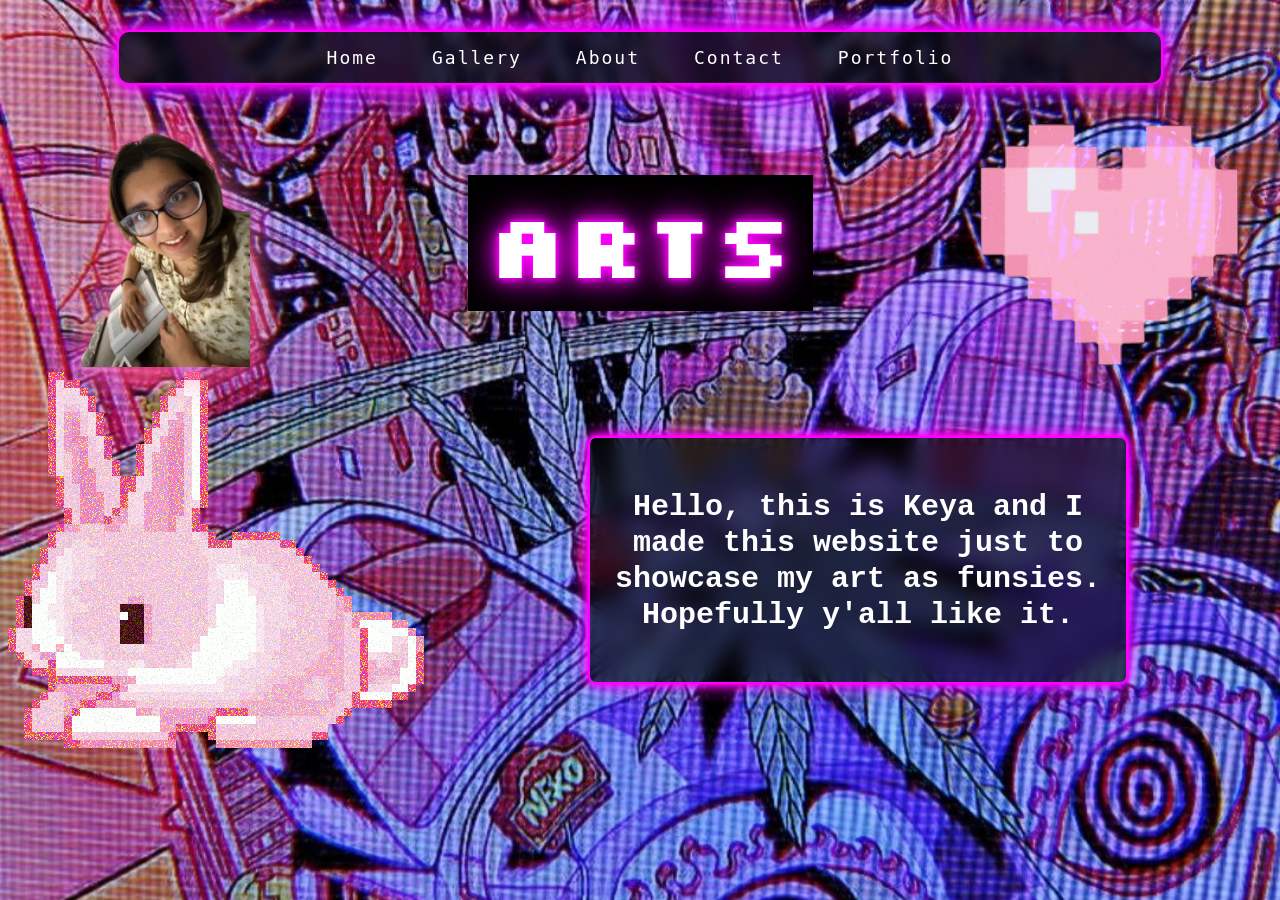
<file: index.html>
<!DOCTYPE html>
<html>
<head>
<title>index</title>
<link rel="stylesheet" href="kcstyle.css">
<link rel="preconnect" href="https://fonts.googleapis.com">
<link rel="preconnect" href="https://fonts.gstatic.com" crossorigin>
<link href="https://fonts.googleapis.com/css2?family=Bitcount+Prop+Double+Ink:wght@100..900&family=Rubik+Burned&family=Silkscreen:wght@400;700&display=swap" rel="stylesheet">
<link rel="icon" href="cute.gif">
<body>

<header class="header-bar">
<nav>
<a href="index.html">Home</a>
<a href="gallery.html">Gallery</a>
<a href="about.html">About</a>
<a href="contact.html">Contact</a>
<a href="project.html">Portfolio</a>
</nav>
</header>

<div class="title">
    <h1 class="glitch">ARTS</h1>
    <img src="heart.gif" class="heart">
</div>

<div class="intro">
    <img src="bunny.gif" class="bunny">

<div class="pic">
    <img src="pic.jpg" class="corner-pic">

  <div class="highlight">
    <p>
      <font face = 'courier new' color = 'white'>
      <b>Hello, this is Keya and I made this website just to showcase my art as funsies. Hopefully y'all like it.</b>
</p>
</font>
</div>
</div>

</body>
</html>
</file>
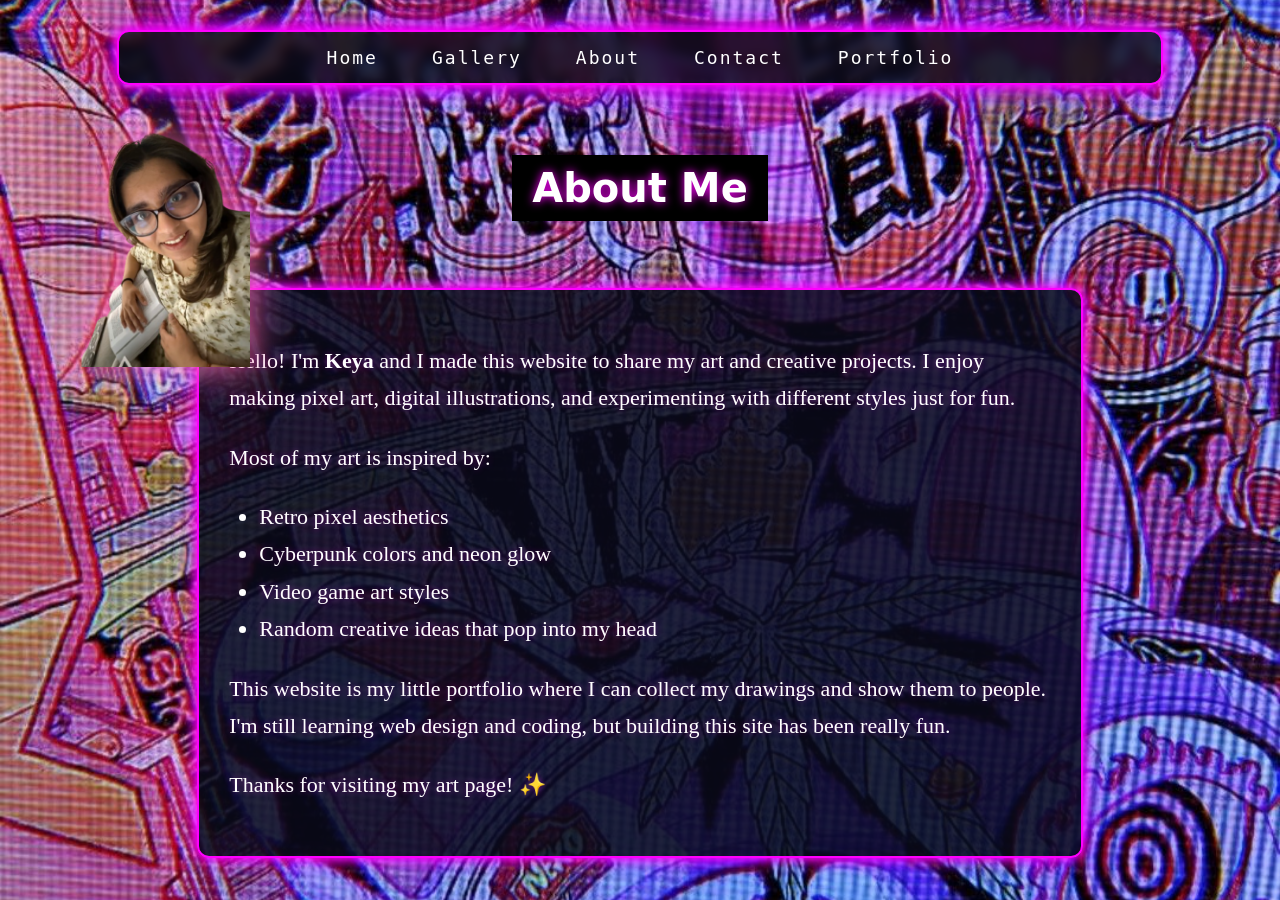
<file: about.html>
<!DOCTYPE html>
<html>

<head>
<title>About Keya</title>
<link rel="stylesheet" href="kcstyle.css">
<link rel="icon" href="cute.gif">
</head>

<body>
<!-- spinning home button -->
<a href="index.html">
<img src="pic.jpg" class="corner-pic">
</a>

<!-- header navbar -->
<header class="header-bar">
<nav>
<a href="index.html">Home</a>
<a href="gallery.html">Gallery</a>
<a href="about.html">About</a>
<a href="contact.html">Contact</a>
<a href="project.html">Portfolio</a>
</nav>
</header>


<h1 class="gallery-title">About Me</h1>


<div class="about-box">

<p>
Hello! I'm <b>Keya</b> and I made this website to share my art and creative projects.
I enjoy making pixel art, digital illustrations, and experimenting with different
styles just for fun.
</p>

<p>
Most of my art is inspired by:
</p>

<ul>
<li>Retro pixel aesthetics</li>
<li>Cyberpunk colors and neon glow</li>
<li>Video game art styles</li>
<li>Random creative ideas that pop into my head</li>
</ul>

<p>
This website is my little portfolio where I can collect my drawings
and show them to people. I'm still learning web design and coding,
but building this site has been really fun.
</p>

<p>
Thanks for visiting my art page! ✨
</p>

</div>

</body>
</html>
</file>
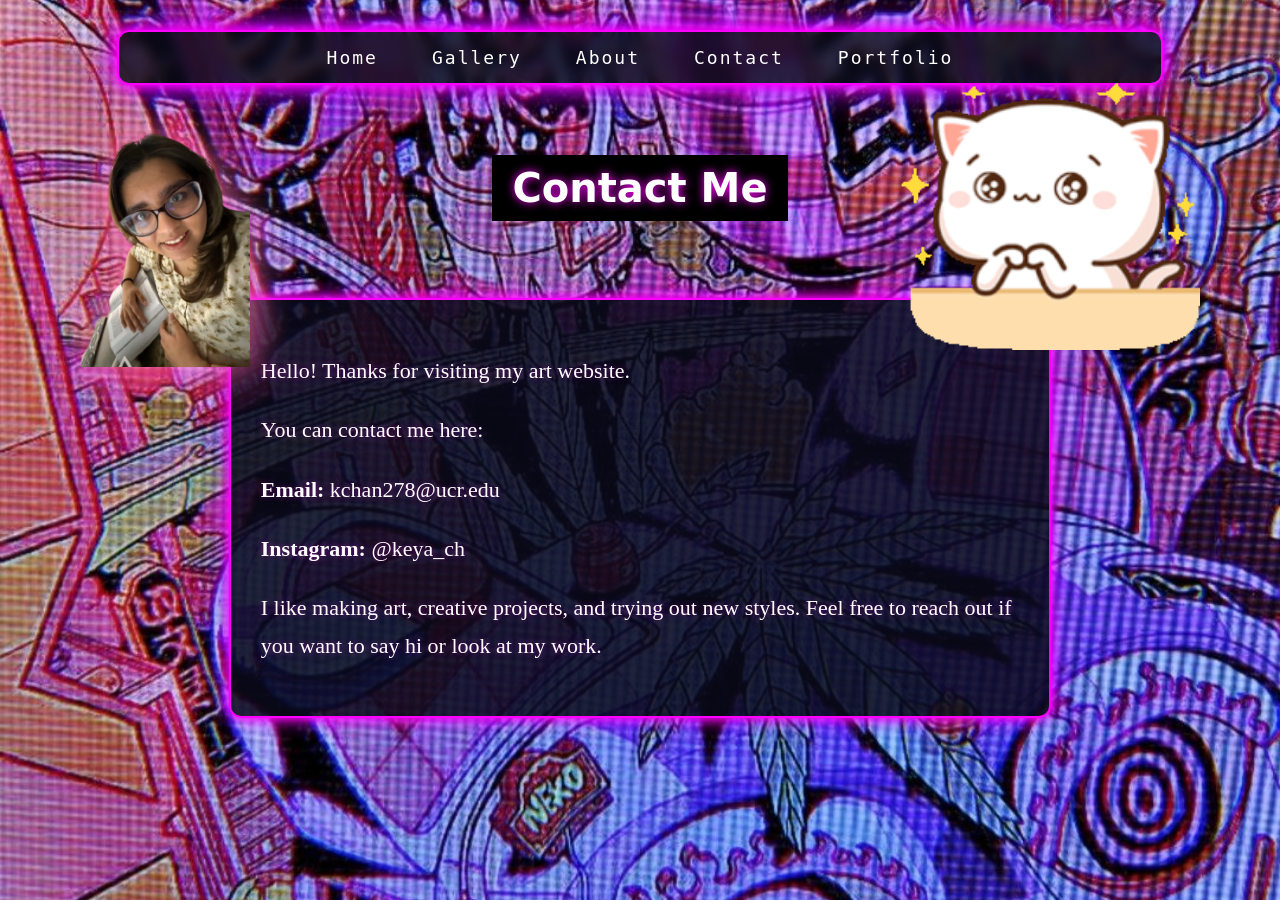
<file: contact.html>
<!DOCTYPE html>
<html>
<head>
  <title>Contact Keya</title>
  <link rel="stylesheet" href="kcstyle.css">
  <link rel="icon" href="cute.gif">
</head>

<body>

<a href="index.html">
  <img src="pic.jpg" class="corner-pic">
</a>

<header class="header-bar">
<nav>
<a href="index.html">Home</a>
<a href="gallery.html">Gallery</a>
<a href="about.html">About</a>
<a href="contact.html">Contact</a>
<a href="project.html">Portfolio</a>
</nav>
</header>


<h1 class="gallery-title">Contact Me</h1>

<div class="contact-box">
  <p>Hello! Thanks for visiting my art website.</p>

  <p>You can contact me here:</p>

  <p><b>Email:</b> kchan278@ucr.edu</p>
  <p><b>Instagram:</b> @keya_ch</p>

  <p>
    I like making art, creative projects, and trying out new styles.
    Feel free to reach out if you want to say hi or look at my work.
  </p>
</div>

<img src="cute.gif" class="contact-gif">

</body>
</html>
</file>
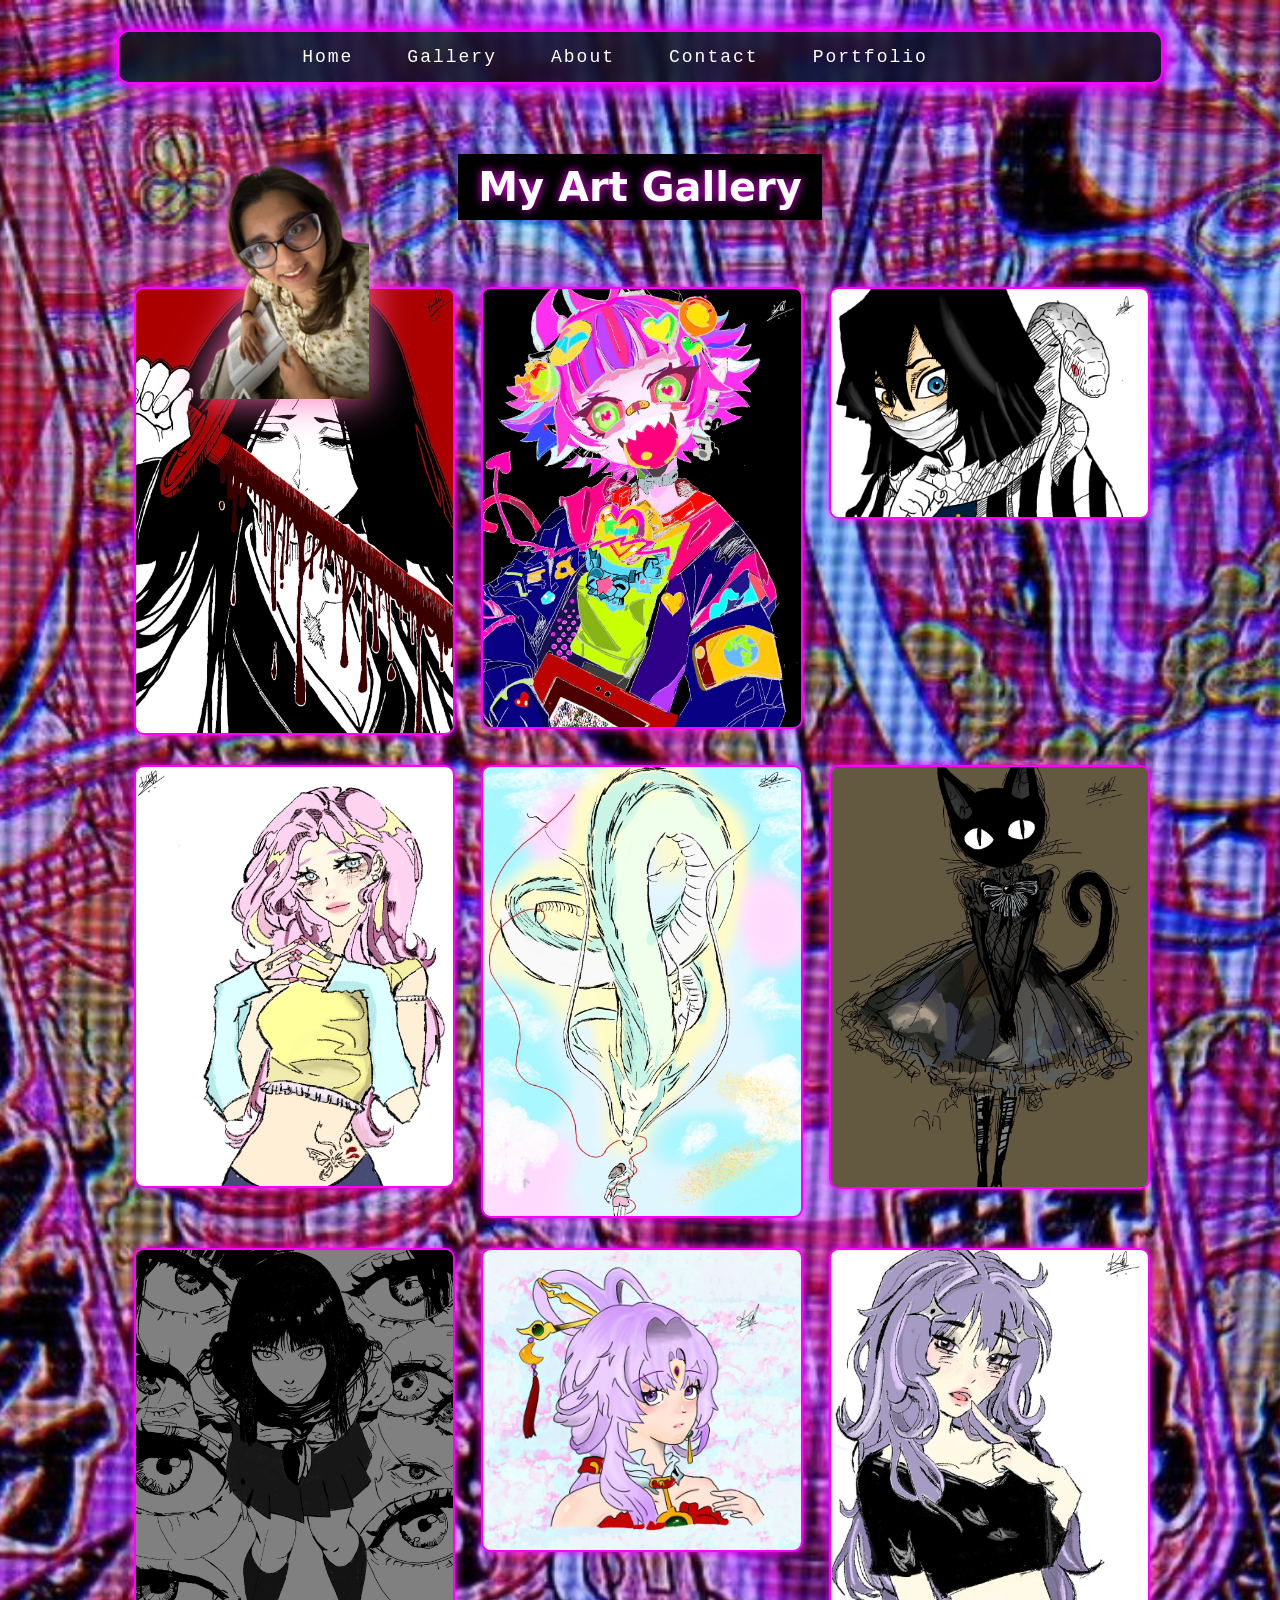
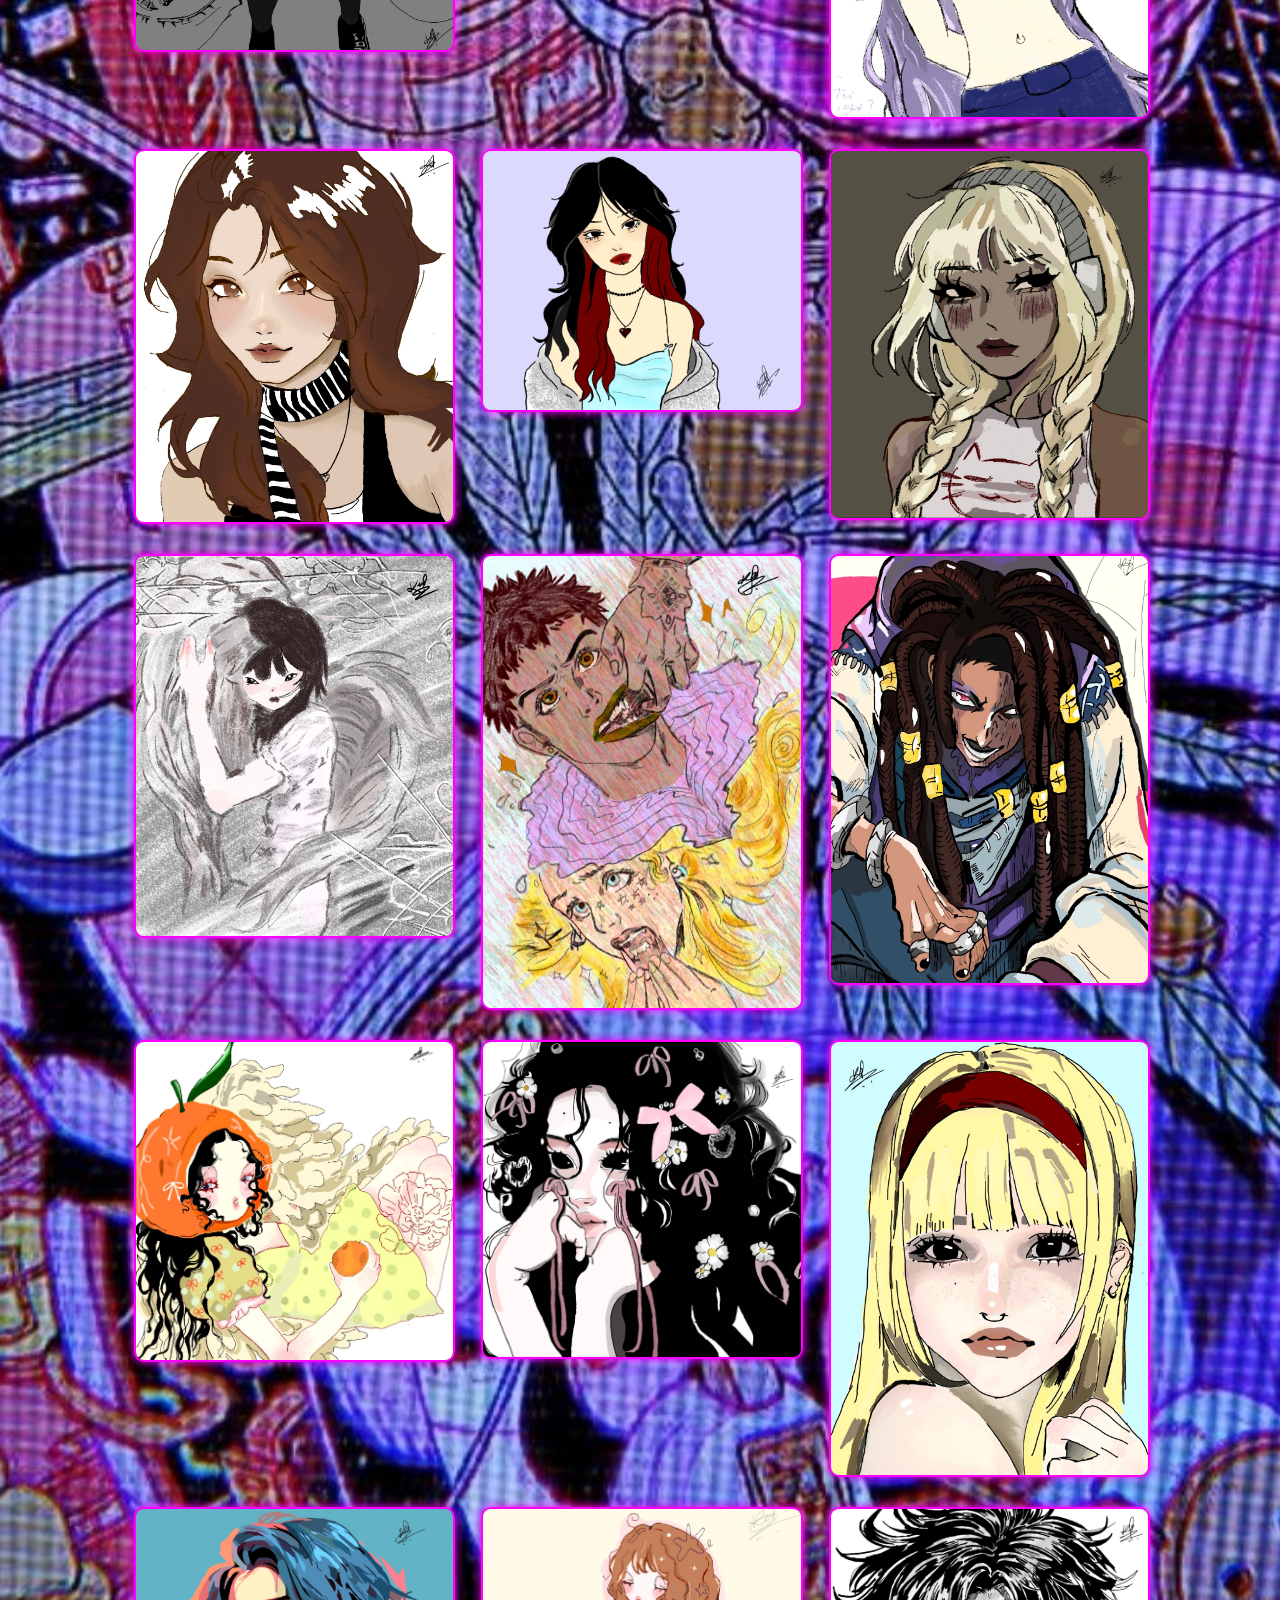
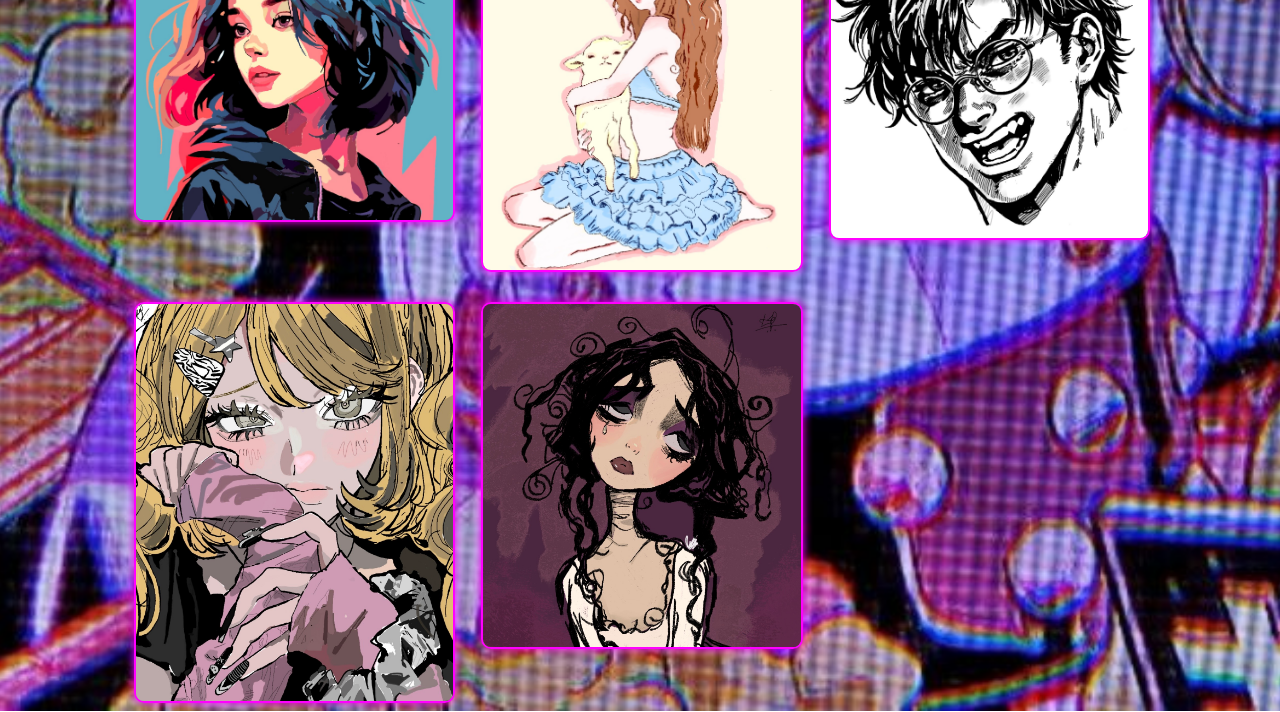
<file: gallery.html>
<!DOCTYPE html>
<html>

<head>
<title>Gallery</title>
<link rel="stylesheet" href="kcstyle.css">
<link rel="icon" href="cute.gif">
</head>

<body>

<!-- header navbar -->
<header class="header-bar">
<nav>
<a href="index.html">Home</a>
<a href="gallery.html">Gallery</a>
<a href="about.html">About</a>
<a href="contact.html">Contact</a>
<a href="project.html">Portfolio</a>
<a href="index.html"> 
<img src="pic.jpg" class="corner-pic">
</a>
</nav>
</header>


<h1 class="gallery-title">My Art Gallery</h1>


<div class="gallery">

<img src="art1.jpg">
<img src="art2.jpg">
<img src="art3.jpg">
<img src="art4.jpg">
<img src="art5.jpg">
<img src="art6.jpg">
<img src="art7.jpg">
<img src="art8.jpg">
<img src="art9.jpg">
<img src="art10.jpg">
<img src="art11.jpg">
<img src="art12.jpg">
<img src="art13.jpg">
<img src="art14.jpg">
<img src="art15.jpg">
<img src="art16.jpg">
<img src="art17.jpg">
<img src="art18.jpg">
<img src="art19.jpg">
<img src="art20.jpg">
<img src="art21.jpg">
<img src="art22.jpg">
<img src="art23.jpg">

</div>

</body>
</html>
</file>
<file: kcstyle.css>
/* for having the background image */


body {
  background-image: url("1234.jpg");
  background-repeat: no-repeat;   /* stops repeating */
  background-size: cover;         /* fills entire screen */
  background-position: center;    /* centers the image */
  cursor: url;"cursor.jpg", auto;
}

/* navigation bar*/

.header-bar {
  width: 80%;
  margin: 30px auto;
  padding: 15px;

  background: rgba(10,10,25,0.8);
  border-radius: 12px;

  border: 2px solid #ff00ff;

  box-shadow:
    0 0 10px #ff00ff,
    0 0 20px #ff00ff,
    0 0 40px #aa00ff;

  text-align: center;
  backdrop-filter: blur(6px);
}

.header-bar a {
  color: white;
  text-decoration: none;
  margin: 0 25px;
  font-size: 18px;
  font-family: monospace;
  letter-spacing: 2px;
}

.header-bar a:hover {
  color: #ff66ff;
  text-shadow: 0 0 8px #ff00ff;
}


.header-bar a:hover{ /* make it glow after hovering*/
  color:#ff66ff;
  text-shadow:
    0 0 5px #ff00ff,
    0 0 10px #ff00ff,
    0 0 20px #ff00ff;
}

/* font for header */
.silkscreen-regular {
  font-family: "Silkscreen", sans-serif;
  font-weight: 400;
  font-style: normal;
}

.silkscreen-bold {
  font-family: "Silkscreen", sans-serif;
  font-weight: 700;
  font-style: normal;
}


h1{
  font-family: "Silkscreen", system-ui;
  font-size: 90px;
  color: white;
  background-color: black;
  display: inline-block;
  padding: 10px 20px;
  text-align: center;
}

h1 {
  color: white;
  text-shadow:
    0 0 5px #ff00ff,
    0 0 10px #ff00ff,
    0 0 20px #ff00ff,
    0 0 40px #ff00ff;
}

/*font animation*/

.glitch {
  position: relative;
  color: white;
  font-size: 90px;
  animation: glitch 1s infinite;
}

@keyframes glitch {
  0% { transform: translate(0px); }
  20% { transform: translate(-2px,2px); }
  40% { transform: translate(2px,-2px); }
  60% { transform: translate(-2px,1px); }
  80% { transform: translate(1px,-1px); }
  100% { transform: translate(0px); }
}

/* heart position */
.heart{
  position: absolute;
  right: 20px;
  top: 100px;
  width: 300px;
}

.heart{ /* get rid of the black background */
    mix-blend-mode: lighten;
}

/* text + bunny*/ 
body{
  text-align: center;
}

.intro{
    display: flex;
    align-items: center;
    gap: 20px;
}

.bunny{
    width: 500px;
}

/* pookie pic*/
.corner-pic{
  position: fixed;
  top: 100px;
  left: 50px;
  width: 200px;
  z-index: 10;
  animation: spin360 1s linear infinite;
  filter: drop-shadow(0 0 20px hotpink);
}

@keyframes spin360{
  from{
    transform: rotate(0deg);
  }
  to{
    transform: rotate(360deg);
  }
}

/* paragraph*/
.highlight{
    color: white;
    font-size: 30px;
    background: rgba(0,0,0,0.5);
    backdrop-filter: blur(10px);
    border: 1px solid #ff00ff;
    padding: 20px;
}

.highlight {
  border-radius: 8px;
}

.highlight {
  background: rgba(0, 0, 0, 0.6);   /* dark glass background */
  border: 2px solid #ff00ff;        /* neon border */
  padding: 20px;
  width: 60%;
  margin: auto;
  text-align: center;

  box-shadow:
    0 0 5px #ff00ff,
    0 0 10px #ff00ff,
    0 0 20px #ff00ff;
}

/* gallery pictures*/
.gallery-title{
color:white;
text-align:center;
margin-top:40px;
font-size:40px;
text-shadow:0 0 10px #ff00ff;
}

.gallery{
display:grid;
grid-template-columns:repeat(3, 1fr);
gap:30px;
width:80%;
margin:auto;
margin-top:40px;
}

.gallery img{
width:100%;
border-radius:10px;
border:2px solid #ff00ff;
box-shadow:0 0 10px #ff00ff;
transition:transform 0.3s;
}

.gallery img:hover{
transform:scale(1.1);
box-shadow:0 0 20px #ff00ff;
}

/* about text box*/
.about-box{
  width: 65%;
  margin: 40px auto;
  padding: 30px;

  background: rgba(10,10,25,0.85);
  border: 2px solid #ff00ff;
  border-radius: 12px;

  box-shadow:
    0 0 10px #ff00ff,
    0 0 20px #ff00ff;

  color: white;
  font-size: 22px;
  line-height: 1.7;
  text-align: left;
}

.about-box p,
.about-box li{
  color: white;
  text-shadow: 0 0 6px rgba(255, 0, 255, 0.35);
}

.about-box ul{
  padding-left: 30px;
}

/* contact text box*/
.contact-box{
  width: 60%;
  margin: 50px auto;
  padding: 30px;

  background: rgba(10,10,25,0.85);
  border: 2px solid #ff00ff;
  border-radius: 12px;

  box-shadow:
    0 0 10px #ff00ff,
    0 0 20px #ff00ff;

  color: white;
  font-size: 22px;
  line-height: 1.7;
  text-align: left;
}

.contact-box p{
  color: white;
  text-shadow: 0 0 6px rgba(255,0,255,0.35);
}

/* gif for contact*/
.contact-gif{
position: absolute;
right: 80px;
top: 50px;
width: 300px;
z-index: 5;
animation: float 3s ease-in-out infinite;
}

@keyframes float{
0%{ transform: translateY(0px); }
50%{ transform: translateY(-10px); }
100%{ transform: translateY(0px); }
}
</file>
